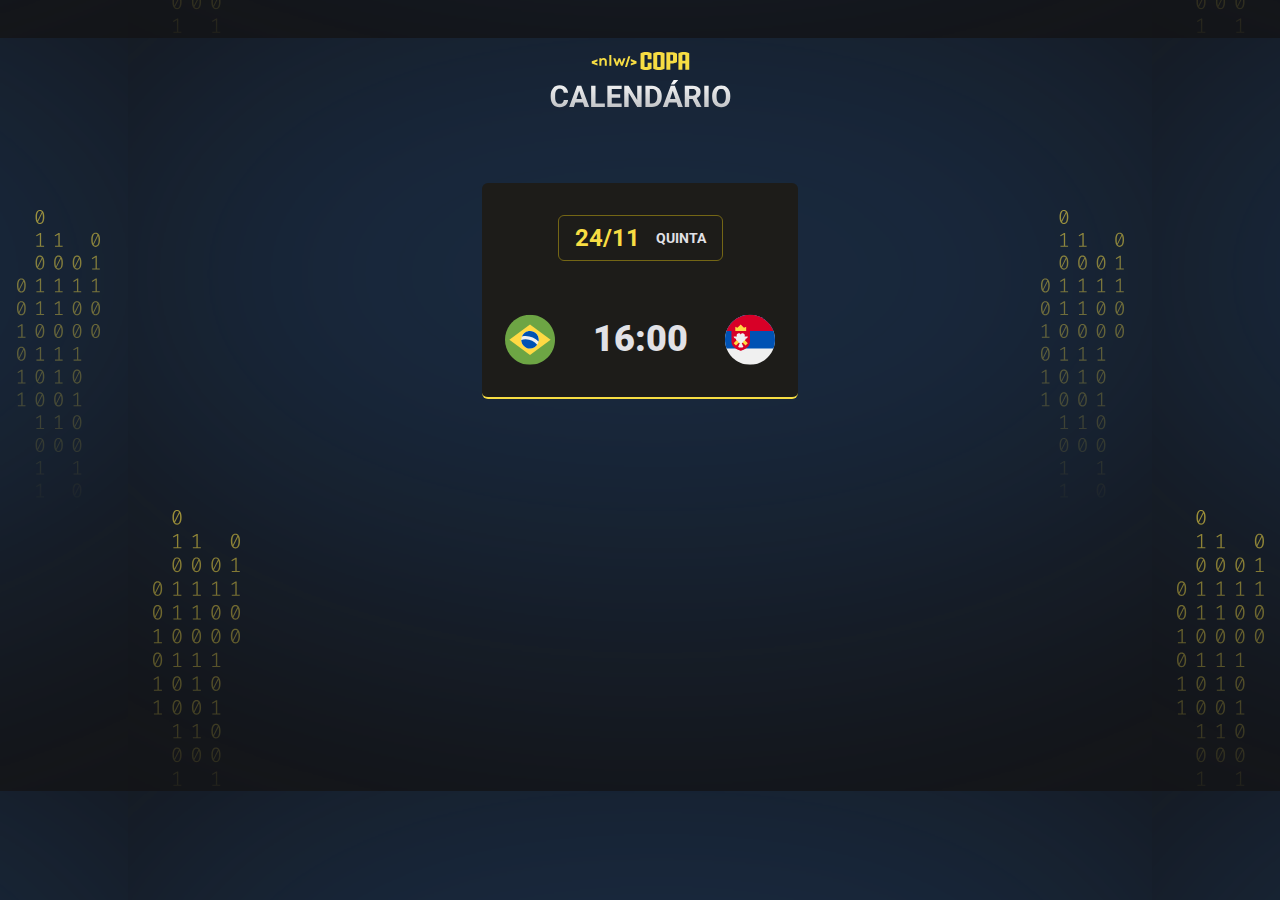
<file: Trilha Explorer/Aula 02 - Explorando o CSS/index.html>
<!DOCTYPE html>
<html lang="pt-br">
  <head>
    <meta charset="UTF-8" />
    <meta http-equiv="X-UA-Compatible" content="IE=edge" />
    <meta name="viewport" content="width=device-width, initial-scale=1.0" />
    <title>Calendário de Jogos - NLW Copa</title>
    <link rel="stylesheet" href="./style.css" />

    <link rel="preconnect" href="https://fonts.googleapis.com" />
    <link rel="preconnect" href="https://fonts.gstatic.com" crossorigin />
    <link
      href="https://fonts.googleapis.com/css2?family=Roboto:wght@700;900&display=swap"
      rel="stylesheet"
    />
    
  </head>
  <body>
    <div id="app">
      <header>
        <img src="./assets/logo.svg" alt="Logo da NLW" />
      </header>
      <main id="cards">
        <div class="card">
          <h2>24/11 <span>quinta</span></h2>
          <ul>
            <li>
              <img src="./assets/icon-brazil.svg" alt="Bandeira do Brasil" />
              <strong>16:00</strong>
              <img src="./assets/icon-serbia.svg" alt="Bandeira da Sérvia" />
            </li>
          </ul>
        </div>
      </main>
    </div>
  </body>
</html>
</file>
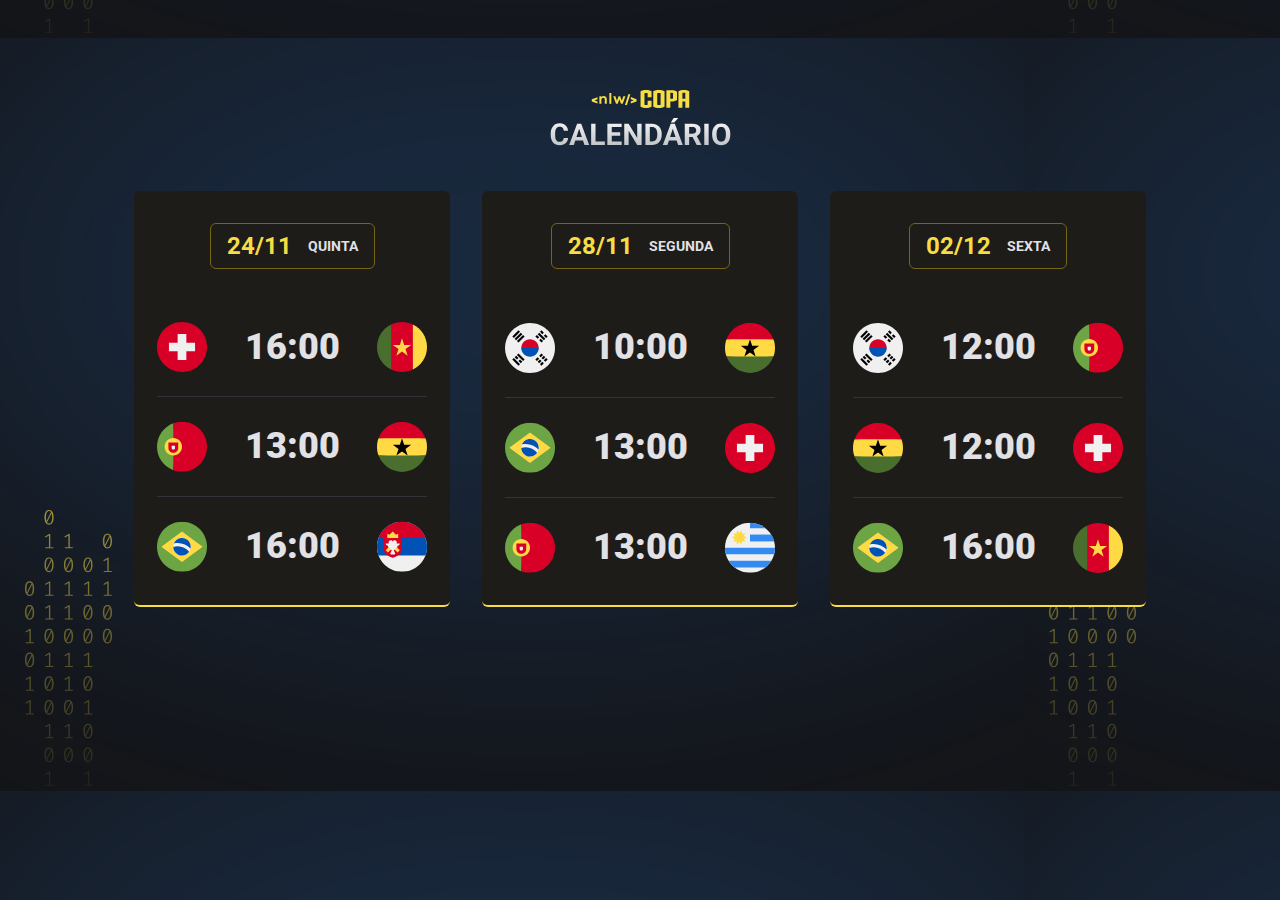
<file: Trilha Explorer/Aula 03 - Introdução ao JavaScript/index.html>
<!DOCTYPE html>
<html lang="pt-br">
  <head>
    <meta charset="UTF-8" />
    <meta http-equiv="X-UA-Compatible" content="IE=edge" />
    <meta name="viewport" content="width=device-width, initial-scale=1.0" />
    <title>Calendário de Jogos - NLW Copa</title>
    <link rel="stylesheet" href="./style.css" />

    <link rel="preconnect" href="https://fonts.googleapis.com" />
    <link rel="preconnect" href="https://fonts.gstatic.com" crossorigin />
    <link
      href="https://fonts.googleapis.com/css2?family=Roboto:wght@700;900&display=swap"
      rel="stylesheet"
    />
  </head>
  <body>
    <div id="app">
      <header>
        <img src="./assets/logo.svg" alt="Logo da NLW" />
      </header>
      <main id="cards">
        <div class="card">
          <h2>24/11 <span>quinta</span></h2>
          <ul>
            <li>
              <img src="./assets/icon-brazil.svg" alt="Bandeira do Brasil" />
              <strong>16:00</strong>
              <img src="./assets/icon-serbia.svg" alt="Bandeira da Sérvia" />
            </li>
          </ul>
        </div>
      </main>
    </div>
    <script src="main.js"></script>
  </body>
</html>
</file>
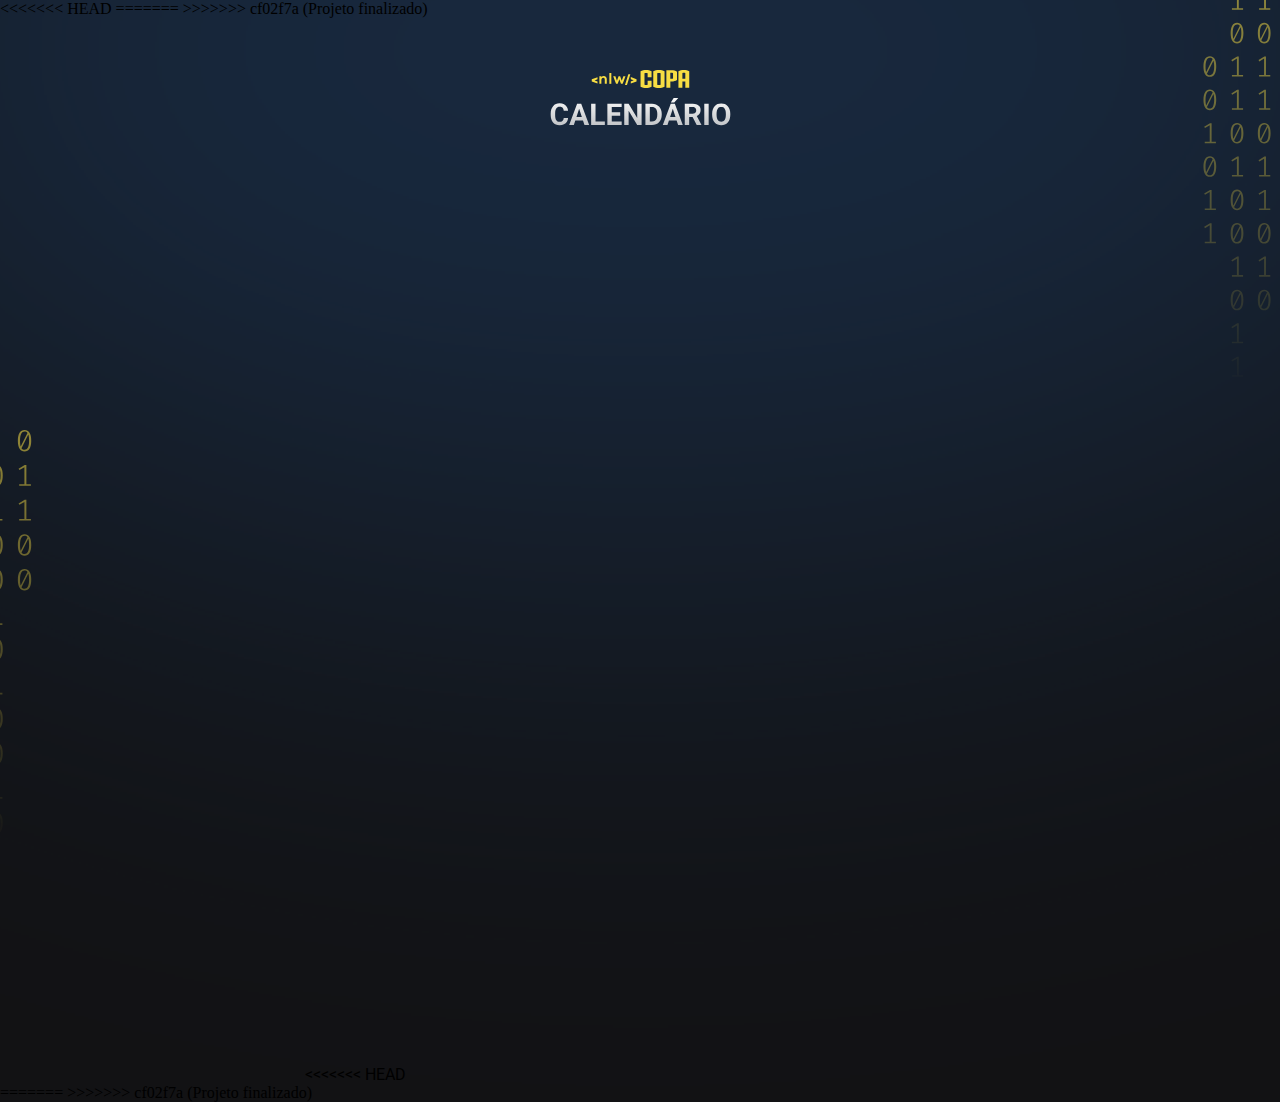
<file: Trilha Explorer/Aula 04 - Personalizando o projeto/index.html>
<!DOCTYPE html>
<html lang="pt-br">
  <head>
    <meta charset="UTF-8" />
    <meta http-equiv="X-UA-Compatible" content="IE=edge" />
    <meta name="viewport" content="width=device-width, initial-scale=1.0" />
    <title>Calendário de Jogos - NLW Copa</title>
    <link rel="stylesheet" href="./style.css" />

    <link rel="preconnect" href="https://fonts.googleapis.com" />
    <link rel="preconnect" href="https://fonts.gstatic.com" crossorigin />
    <link
      href="https://fonts.googleapis.com/css2?family=Roboto:wght@700;900&display=swap"
      rel="stylesheet"
    />
  </head>
<<<<<<< HEAD
  <body>
=======
  <body class="blue">
>>>>>>> cf02f7a (Projeto finalizado)
    <div id="app">
      <header>
        <img src="./assets/logo.svg" alt="Logo da NLW" />
      </header>
      <main id="cards"></main>
<<<<<<< HEAD
      </div>
    <script src="main.js"></script>
=======
    </div>
    <script src="./main.js"></script>
>>>>>>> cf02f7a (Projeto finalizado)
  </body>
</html>
</file>
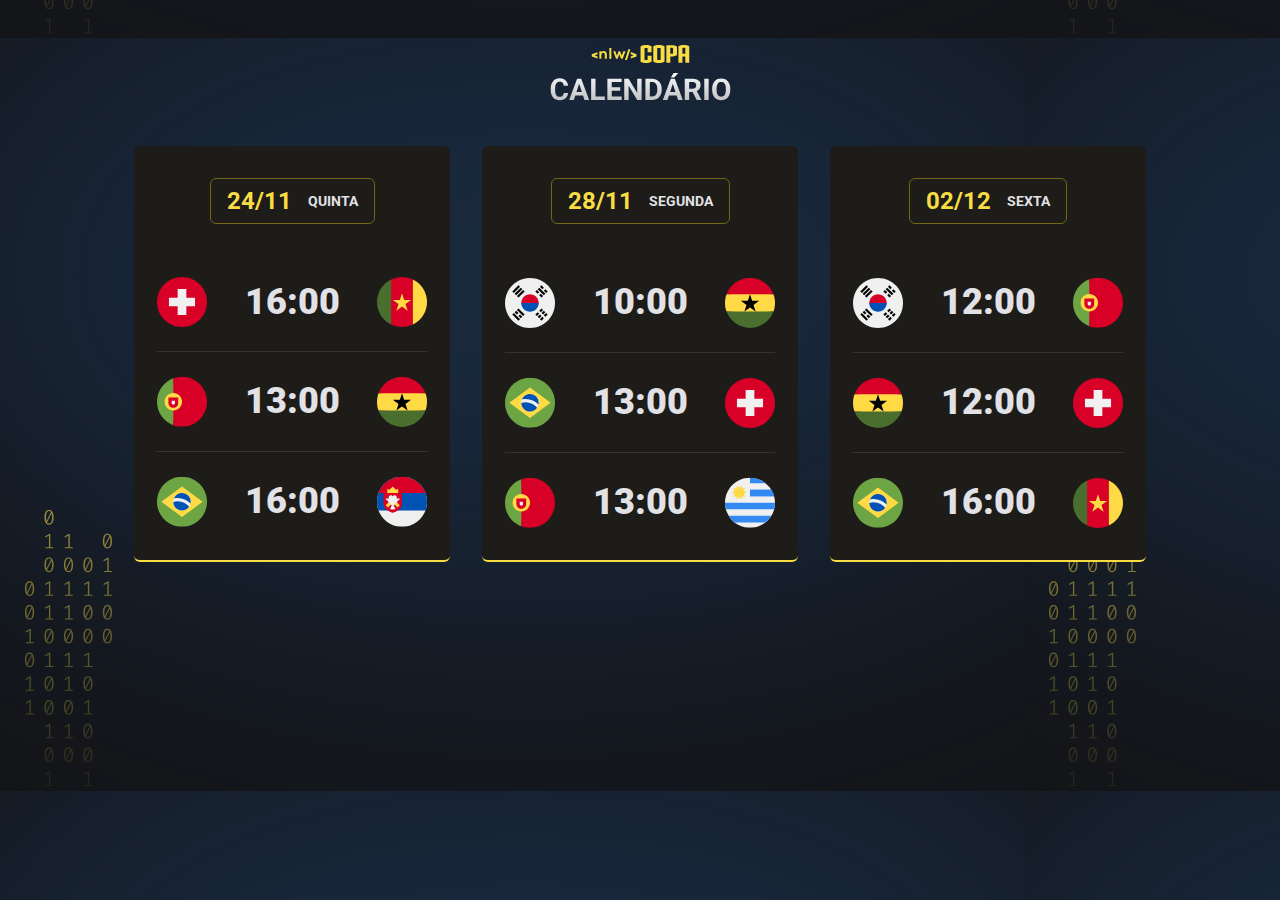
<file: NLW-COPA/Trilha Explorer/Aula 04 - Personalizando o projeto/index.html>
<!DOCTYPE html>
<html lang="pt-br">
  <head>
    <meta charset="UTF-8" />
    <meta http-equiv="X-UA-Compatible" content="IE=edge" />
    <meta name="viewport" content="width=device-width, initial-scale=1.0" />
    <title>Calendário de Jogos - NLW Copa</title>
    <link rel="stylesheet" href="./style.css" />

    <link rel="preconnect" href="https://fonts.googleapis.com" />
    <link rel="preconnect" href="https://fonts.gstatic.com" crossorigin />
    <link
      href="https://fonts.googleapis.com/css2?family=Roboto:wght@700;900&display=swap"
      rel="stylesheet"
    />
  </head>
  <body>
    <div id="app">
      <header>
        <img src="./assets/logo.svg" alt="Logo da NLW" />
      </header>
      <main id="cards"></main>
      </div>
    <script src="main.js"></script>
  </body>
</html>
</file>
<file: Trilha Explorer/Aula 02 - Explorando o CSS/style.css>
* {
    margin: 0;
    padding: 0;
    box-sizing: border-box;
  }
  
  ul {
    list-style: none;
  }
  
  body {
    background-color: #121214;
    background-image: url(./assets/bg.svg);
    background-position-x: center;
    background-position-y: -715px;
  }
  
  body * {
    font-family: "Roboto", sans-serif;
  }
  
  #app {
    width: fit-content;
    margin: 52px auto;
  }
  
  header {
    margin-bottom: 63px;
    text-align: center;
  }
  
  .card {
    padding: 32px 23px;
    text-align: center;
  
    background: #1d1c19;
    border-bottom: 2px solid #f7dd43;
    border-radius: 6px;
  }
  
  .card h2 {
    display: flex;
    gap: 16px;
    justify-content: center;
    align-items: center;
  
    padding: 8px 16px;
    border: 1px solid #746615;
    border-radius: 6px;
  
    width: fit-content;
    margin-inline: auto;
    margin-bottom: 53px;
  
    color: #f7dd43;
  }
  
  .card h2 span {
    color: #e1e1e6;
    font-size: 14px;
    text-transform: uppercase;
  }
  .card ul {
    display: flex;
    flex-direction: column;
    gap: 24px;
  }
  .card ul {
    display: flex;
    flex-direction: column;
    gap: 24px;

    width: 270px;
  }
  .card ul li {
    display: flex;
    align-items: center;
    justify-content: space-between;
  }

  .card ul li + li {
    margin-top: 48px;
    border-top: 1px solid red;
  }

  .card ul li strong{
    font-weight: 900;
    font-size: 36px;
    line-height: 125%;
    color: #E1E1E6;
  }
</file>
<file: Trilha Explorer/Aula 03 - Introdução ao JavaScript/style.css>
* {
  padding: 0;
  margin: 0;
  box-sizing: border-box;
}

body {
  background-color: #121214;
  background-image: url(./assets/bg.svg);
  background-position-y: -715px;
  background-position-x: 55.6%px;
}

body *{
    font-family: 'Roboto', sans-serif;

}

ul {
  list-style: none;
}

#app {
  width: fit-content;
  margin: 45px auto;
  overflow-y: hidden;
}

header {
  margin-bottom: 33px;
  text-align: center;
}

#cards{
    display: flex;
    gap: 32px;
}
.card {
  padding: 32px 23px;
  text-align: center;
  background: #1d1c19;
  border-bottom: 2px solid #f7dd43;
  border-radius: 6px;
}

.card h2 {
  display: flex;
  gap: 16px;
  justify-content: center;
  align-items: center;
  padding: 8px 16px;
  border: 1px solid #746615;
  border-radius: 6px;
  width: fit-content;
  margin-inline: auto;
  margin-bottom: 53px;
  color: #f7dd43;
}

.card h2 span{
    color: #e1e1e6;
    font-size: 14px;
    text-transform: uppercase;
}

.card ul{
    display: flex;
    flex-direction: column;
    gap: 24px;
    width: 270px;
}

.card ul li{
    display: flex;
    align-items: center;
    justify-content: space-between;
}

.card ul li + li{
    padding-top: 24px;
    border-top: 1px solid #323238;
}

.card ul li strong{
    font-weight: 900;
    font-size: 36px;
    line-height: 125%;
    color: #e1e1e6;
}
</file>
<file: Trilha Explorer/Aula 04 - Personalizando o projeto/style.css>
* {
  margin: 0;
  padding: 0;
  box-sizing: border-box;
}

:root {
  --card-title-border-color: #746615;
  --card-color-primary: #f7dd43;
  --card-bg-color: #1d1c19;
  --bg: url(./assets/bg-yellow.svg);
}

body.blue {
  --card-title-border-color: #338af3;
  --card-color-primary: #338af3;
  --card-bg-color: #202024;
  --bg: url(./assets/bg-blue.svg);
}

body.green {
  --card-title-border-color: #047c3f;
  --card-color-primary: #047c3f;
  --card-bg-color: #1a1f1b;
  --bg: url(./assets/bg-green.svg);
}

ul {
  list-style: none;
}

body {
  background: #121214 var(--bg) no-repeat top center/cover;
}

body * {
  font-family: "Roboto", sans-serif;
}

#app {
  width: fit-content;
  margin: auto;
  padding-top: 52px;
}

header {
  margin-bottom: 63px;
  text-align: center;
}

#cards {
  display: flex;
  flex-direction: column;
  gap: 32px;
}

.card {
  padding: 32px 23px;
  text-align: center;

  background: var(--card-bg-color);
  border-bottom: 2px solid var(--card-color-primary);
  border-radius: 6px;
}

.card h2 {
  display: flex;
  gap: 16px;
  justify-content: center;
  align-items: center;

  padding: 8px 16px;
  border: 1px solid var(--card-title-border-color);
  border-radius: 6px;

  width: fit-content;
  margin-inline: auto;
  margin-bottom: 53px;

  color: #f7dd43;
}

.card h2 span {
  color: #e1e1e6;
  font-size: 14px;
  text-transform: uppercase;
}

.card ul {
  display: flex;
  flex-direction: column;
  gap: 24px;

  width: 270px;
}

.card ul li {
  display: flex;
  align-items: center;
  justify-content: space-between;
}

.card ul li + li {
  padding-top: 24px;
  border-top: 1px solid #323238;
}

.card ul li strong {
  font-weight: 900;
  font-size: 36px;
  line-height: 125%;

  color: #e1e1e6;
}

.card h2:hover,
.card ul li strong:hover,
.card ul li img:hover {
  transform: scale(1.1);
}

.card h2,
.card ul li strong,
.card ul li img {
  transition: transform 0.3s;
}

.card {
  opacity: 0;
  animation: appear 0.2s forwards;
}

@keyframes appear {
  0% {
    transform: translateY(-50px);
    opacity: 0;
  }

  100% {
    opacity: 1;
  }
}

@media (min-width: 700px) {
  #cards {
    max-width: 670px;
    flex-direction: row;
    flex-wrap: wrap;
  }
}
</file>
<file: NLW-COPA/Trilha Explorer/Aula 04 - Personalizando o projeto/style.css>
* {
  padding: 0;
  margin: 0;
  box-sizing: border-box;
}

body {
  background-color: #121214;
  background-image: url(./assets/bg.svg);
  background-position-y: -715px;
  background-position-x: 55.6%px;
}

body *{
    font-family: 'Roboto', sans-serif;

}

ul {
  list-style: none;
}

#app {
  width: fit-content;
  margin: 45px auto;
  overflow-y: hidden;
}

header {
  margin-bottom: 33px;
  text-align: center;
}

#cards{
    display: flex;
    gap: 32px;
}
.card {
  padding: 32px 23px;
  text-align: center;
  background: #1d1c19;
  border-bottom: 2px solid #f7dd43;
  border-radius: 6px;
}

.card h2 {
  display: flex;
  gap: 16px;
  justify-content: center;
  align-items: center;
  padding: 8px 16px;
  border: 1px solid #746615;
  border-radius: 6px;
  width: fit-content;
  margin-inline: auto;
  margin-bottom: 53px;
  color: #f7dd43;
}

.card h2 span{
    color: #e1e1e6;
    font-size: 14px;
    text-transform: uppercase;
}

.card ul{
    display: flex;
    flex-direction: column;
    gap: 24px;
    width: 270px;
}

.card ul li{
    display: flex;
    align-items: center;
    justify-content: space-between;
}

.card ul li + li{
    padding-top: 24px;
    border-top: 1px solid #323238;
}

.card ul li strong{
    font-weight: 900;
    font-size: 36px;
    line-height: 125%;
    color: #e1e1e6;
}

.card h2:hover,
.card ul li strong:hover,
.card ul li img:hover{
  transform: scale(1.1); 
}

.card ul li strong,
.card ul li img {
  transition: transform 0.3s;
}

.card {
  animation: appear .2s forwards;
}

@keyframes appear {
  0%{
    transform: translateY(-50px);
    opacity: 0;
  }
  100%{
    opacity: 1;
  }
}
</file>
